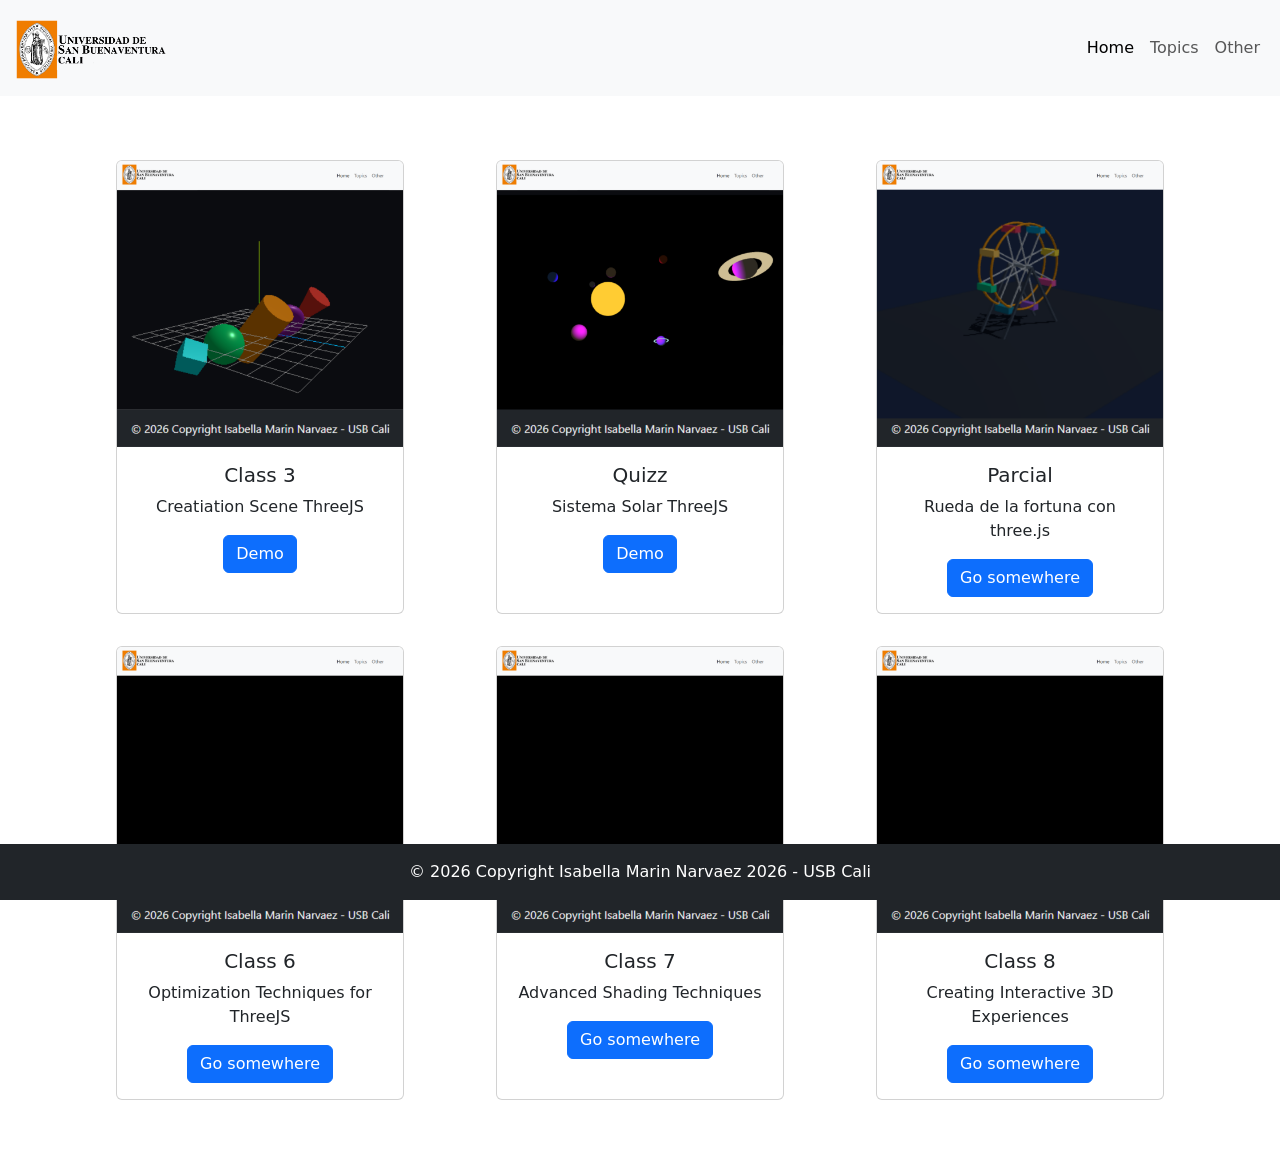
<file: index.html>
<!DOCTYPE html>
<html lang="en">

<head>
    <meta charset="UTF-8">
    <meta name="viewport" content="width=device-width, initial-scale=1.0">
    <title>Computer Graphics 2026</title>
    <!-- Link to the CSS file -->
    <link rel="stylesheet" type="text/css" href="./src/css/style.css">
    <!-- Link to the JavaScript file -->
    <script src="./src/js/main.js"></script>

    <link href="https://cdn.jsdelivr.net/npm/bootstrap@5.3.8/dist/css/bootstrap.min.css" rel="stylesheet"
        integrity="sha384-sRIl4kxILFvY47J16cr9ZwB07vP4J8+LH7qKQnuqkuIAvNWLzeN8tE5YBujZqJLB" crossorigin="anonymous">

</head>

<body>
    <nav class="navbar navbar-expand-lg bg-body-tertiary">
        <div class="container-fluid">
            <a class="navbar-brand" href="#">
                <img src="./src/img/logo-usb-cali.png" alt="Logo" width="15%" class="d-inline-block align-text-top">
            </a>
            <button class="navbar-toggler" type="button" data-bs-toggle="collapse" data-bs-target="#navbarNav"
                aria-controls="navbarNav" aria-expanded="false" aria-label="Toggle navigation">
                <span class="navbar-toggler-icon"></span>
            </button>
            <div class="collapse navbar-collapse" id="navbarNav">
                <ul class="navbar-nav">
                    <li class="nav-item">
                        <a class="nav-link active" aria-current="page" href="#">Home</a>
                    </li>
                    <li class="nav-item">
                        <a class="nav-link" href="#">Topics</a>
                    </li>
                    <li class="nav-item">
                        <a class="nav-link" href="#">Other</a>
                    </li>
                </ul>
            </div>
        </div>
    </nav>

    <!-- create of content -->
    <div class="container text-center py-5">
        <div class="row py-3">
            <div class="col-md-4 d-flex justify-content-center">
                <div class="card" style="width: 18rem;">
                    <img src="./src/img/IMG_CLASS3.png" class="card-img-top" alt="img_question">
                    <div class="card-body">
                        <h5 class="card-title">Class 3</h5>
                        <p class="card-text">Creatiation Scene ThreeJS</p>
                        <a href="./src/topics/class3/class3.html" class="btn btn-primary">Demo</a>
                    </div>
                </div>
            </div>
            <div class="col-md-4 d-flex justify-content-center">
                <div class="card" style="width: 18rem;">
                    <img src="./src/img/IMG_QUIZ1.png" class="card-img-top" alt="img_question">
                    <div class="card-body">
                        <h5 class="card-title">Quizz</h5>
                        <p class="card-text">Sistema Solar ThreeJS</p>
                        <a href="./src/topics/Quizz/Quizz.html" class="btn btn-primary">Demo</a>
                    </div>
                </div>
            </div>
            <div class="col-md-4 d-flex justify-content-center">
                <div class="card" style="width: 18rem;">
                    <img src="./src/img/img _parcial.png" class="card-img-top" alt="img_question">
                    <div class="card-body">
                        <h5 class="card-title">Parcial</h5>
                        <p class="card-text">Rueda de la fortuna con three.js</p>
                        <a href="./src/topics/Parcial/Parcial.html" class="btn btn-primary">Go somewhere</a>
                    </div>
                </div>
            </div>
        </div>
        <div class="row py-3">
            <div class="col-md-4 d-flex justify-content-center">
                <div class="card" style="width: 18rem;">
                    <img src="./src/img/img_black.png" class="card-img-top" alt="img_question">
                    <div class="card-body">
                        <h5 class="card-title">Class 6</h5>
                        <p class="card-text">Optimization Techniques for ThreeJS</p>
                        <a href="#" class="btn btn-primary">Go somewhere</a>
                    </div>
                </div>
            </div>
            <div class="col-md-4 d-flex justify-content-center">
                <div class="card" style="width: 18rem;">
                    <img src="./src/img/img_black.png" class="card-img-top" alt="img_question">
                    <div class="card-body">
                        <h5 class="card-title">Class 7</h5>
                        <p class="card-text">Advanced Shading Techniques</p>
                        <a href="#" class="btn btn-primary">Go somewhere</a>
                    </div>
                </div>
            </div>
            <div class="col-md-4 d-flex justify-content-center">
                <div class="card" style="width: 18rem;">
                    <img src="./src/img/img_black.png" class="card-img-top" alt="img_question">
                    <div class="card-body">
                        <h5 class="card-title">Class 8</h5>
                        <p class="card-text">Creating Interactive 3D Experiences</p>
                        <a href="#" class="btn btn-primary">Go somewhere</a>
                    </div>
                </div>
            </div>
        </div>
    </div>

    <footer class="fixed-bottom text-center text-white bg-dark text-lg-start ">
        <!-- Copyright -->
        <div class="text-center p-3">
            © 2026 Copyright Isabella Marin Narvaez 2026 - USB Cali
        </div>
        <!-- Copyright -->
    </footer>

    <script src="https://cdn.jsdelivr.net/npm/bootstrap@5.3.8/dist/js/bootstrap.bundle.min.js"
        integrity="sha384-FKyoEForCGlyvwx9Hj09JcYn3nv7wiPVlz7YYwJrWVcXK/BmnVDxM+D2scQbITxI"
        crossorigin="anonymous"></script>

</body>

</html>
</file>
<file: src/css/style.css>
body{
    background-color: #e8e9ea; 
    text-align: center; 
    font-family: Arial, sans-serif;
}
</file>
